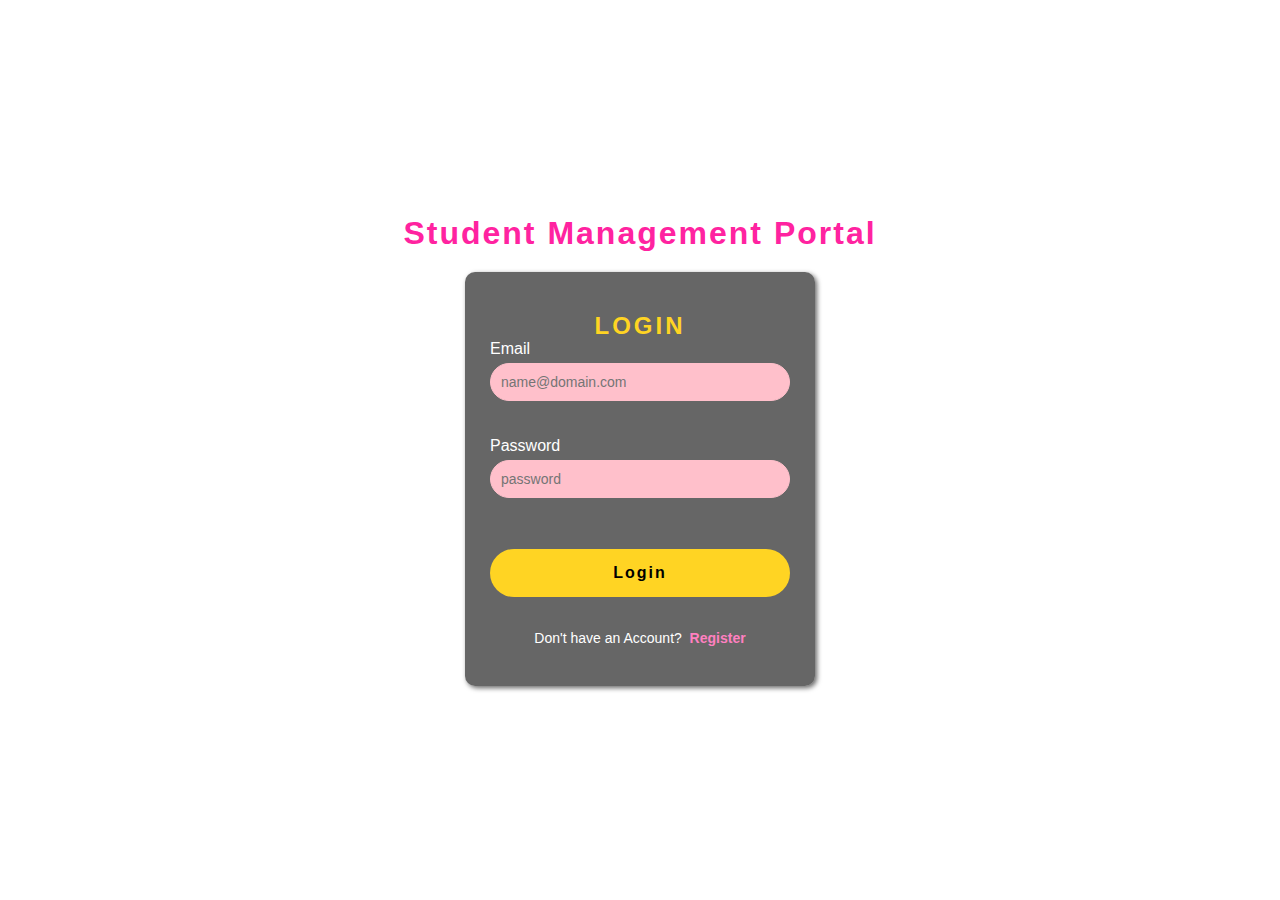
<file: index.html>
<!DOCTYPE html>
<html>
  <head>
    <meta charset="ISO-8859-1" />
    <title>LOGIN</title>
    <link rel="stylesheet" type="text/css" href="index.css" />
  </head>
  <body>
    <div class="form-container">
      <h1 id="main-heading">Student Management Portal</h1>
      <form id="loginForm">
        <h2 id="login-heading">LOGIN</h2>

        <div class="container">
          <label class="text">Email</label>
          <input
            type="email"
            name="email"
            class="input"
            required
            placeholder="name@domain.com"
          />
          <br /><br />

          <label class="text">Password</label>
          <input
            type="password"
            name="password"
            class="input"
            required
            placeholder="password"
          />
          <br /><br />
        </div>
        <input type="submit" value="Login" class="btn" />
        <br /><br />

        <!-- Forgot Password (Initially Hidden) -->
        <p id="forgot-password" class="text" style="display: none">
          <a href="forgot-password.html">Forgot Password?</a>
        </p>

        <p class="label-text">
          Don't have an Account? &nbsp;<a href="registration.html">Register</a>
        </p>
      </form>
    </div>

    <script src="index.js"></script>
  </body>
</html>
</file>
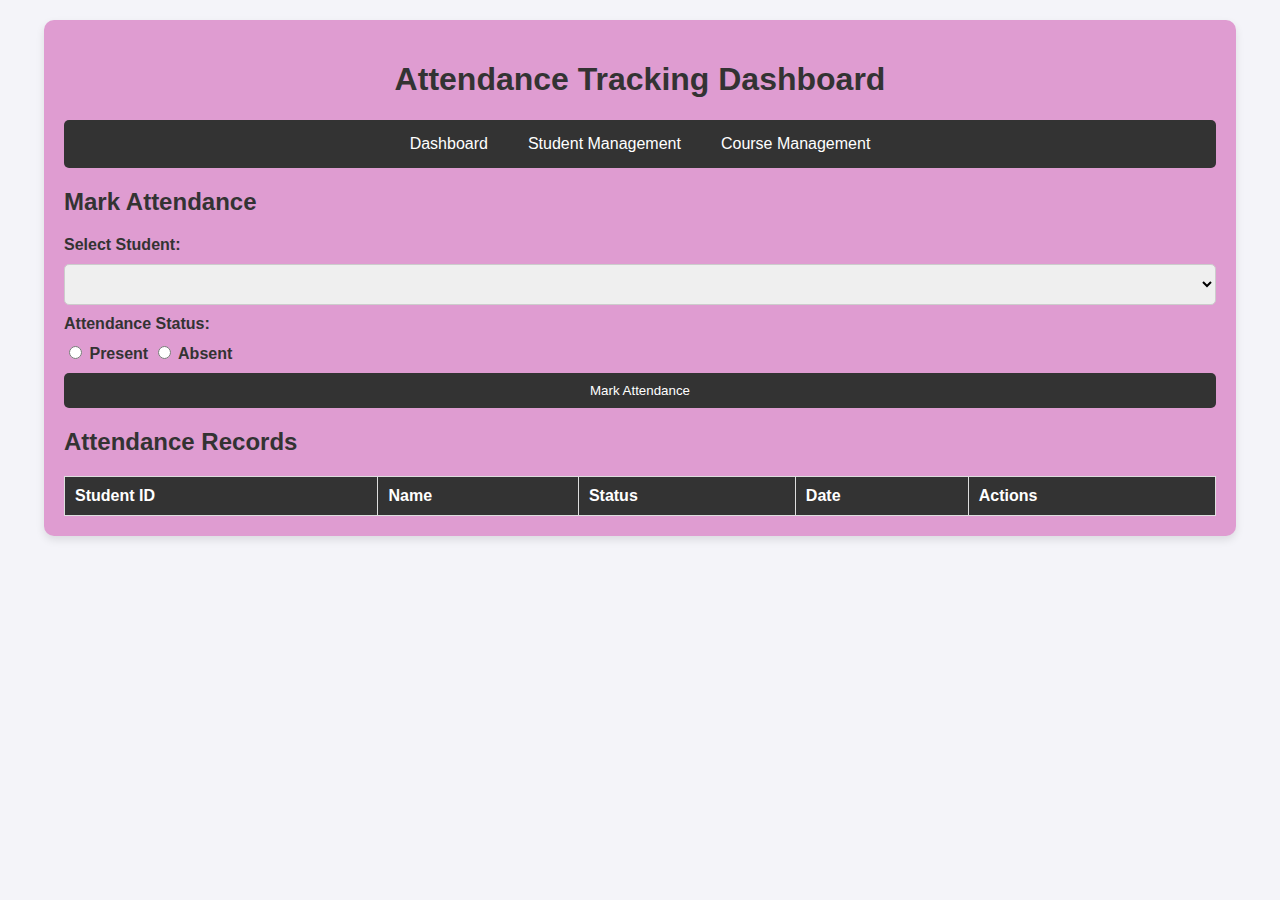
<file: attendance-dashboard.html>
<!DOCTYPE html>
<html lang="en">
<head>
    <meta charset="UTF-8">
    <meta name="viewport" content="width=device-width, initial-scale=1.0">
    <title>Attendance Tracking Dashboard</title>
    <link rel="stylesheet" href="dashboard.css">
</head>
<body>
    <div class="container">
        <h1>Attendance Tracking Dashboard</h1>
        
        <!-- Navigation Menu -->
        <nav>
            <ul>
                <li><a href="admin-portal.html">Dashboard</a></li>
                <li><a href="student-dashboard.html">Student Management</a></li>
                <li><a href="course-dashboard.html">Course Management</a></li>
                <!-- <li><a href="#" id="logout-btn">Logout</a></li> Logout Button -->
            </ul>
        </nav>

        <!-- Attendance Table -->
        <section id="attendance-section">
            <h2>Mark Attendance</h2>
            <form id="attendance-form">
                <input type="hidden" id="attendance-id">
                <label class="text">Select Student:</label>
                <select id="student-select" class="input" required>
                    <!-- Students will be populated dynamically -->
                </select>

                <label class="text">Attendance Status:</label>
                <div class="radio-group">
                    <input type="radio" name="attendance-status" value="Present" id="present" required>
                    <label for="present" class="label-text">Present</label>
                    <input type="radio" name="attendance-status" value="Absent" id="absent">
                    <label for="absent" class="label-text">Absent</label>
                </div>

                <button type="submit" class="btn">Mark Attendance</button>
            </form>

            <h2>Attendance Records</h2>
            <table id="attendance-table">
                <thead>
                    <tr>
                        <th>Student ID</th>
                        <th>Name</th>
                        <th>Status</th>
                        <th>Date</th>
                        <th>Actions</th>
                    </tr>
                </thead>
                <tbody>
                    <!-- Attendance records will be populated dynamically -->
                </tbody>
            </table>
        </section>
    </div>

    <script src="attendance-script.js"></script>
</body>
</html>
</file>
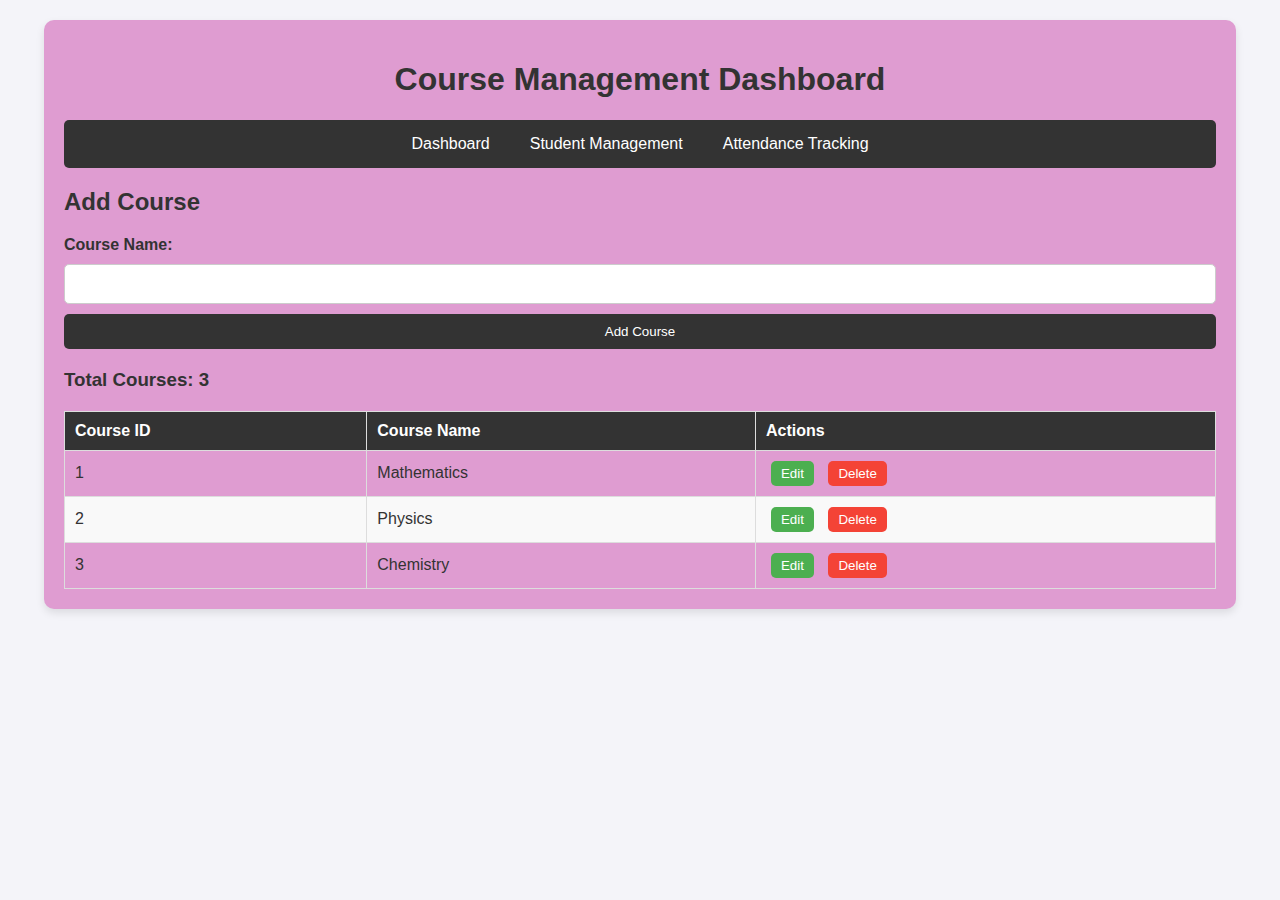
<file: course-dashboard.html>
<!DOCTYPE html>
<html lang="en">
<head>
    <meta charset="UTF-8">
    <meta name="viewport" content="width=device-width, initial-scale=1.0">
    <title>Course Management Dashboard</title>
    <link rel="stylesheet" href="dashboard.css">
</head>
<body>
    <div class="container">
        <h1>Course Management Dashboard</h1>
        
        <!-- Navigation Menu -->
        <nav>
            <ul>
                <li><a href="admin-portal.html">Dashboard</a></li>
                <li><a href="student-dashboard.html">Student Management</a></li>
                <li><a href="attendance-dashboard.html">Attendance Tracking</a></li>
            </ul>
        </nav>

        <!-- Add Course Form -->
        <section id="add-course">
            <h2>Add Course</h2>
            <form id="course-form">
                <input type="hidden" id="course-id">
                <label for="course-name">Course Name:</label>
                <input type="text" id="course-name" name="course-name" required>
                <button type="submit">Add Course</button>
            </form>

            <h3>Total Courses: <span id="total-courses">0</span></h3>
            <table id="course-table">
                <thead>
                    <tr>
                        <th>Course ID</th>
                        <th>Course Name</th>
                        <th>Actions</th>
                    </tr>
                </thead>
                <tbody>
                    <!-- Course data will be populated here dynamically -->
                </tbody>
            </table>
        </section>
    </div>

    <script>
document.addEventListener('DOMContentLoaded', function () {
    const courseForm = document.getElementById('course-form');
    const courseTableBody = document.querySelector('#course-table tbody');
    const totalCourses = document.getElementById('total-courses');

    let courses = JSON.parse(localStorage.getItem('courses')) || [
        { id: 1, name: 'Mathematics' },
        { id: 2, name: 'Physics' },
        { id: 3, name: 'Chemistry' }
    ];

    // Save data to local storage
    function saveCourses() {
        localStorage.setItem('courses', JSON.stringify(courses));
    }

    // Add Course
    courseForm.addEventListener('submit', function (event) {
        event.preventDefault();
        const courseId = document.getElementById('course-id').value;
        const courseName = document.getElementById('course-name').value;

        if (courseName) {
            if (courseId) {
                // Edit existing course
                const course = courses.find(c => c.id === parseInt(courseId));
                course.name = courseName;
            } else {
                // Add new course
                const course = {
                    id: courses.length ? courses[courses.length - 1].id + 1 : 1,
                    name: courseName
                };
                courses.push(course);
            }

            saveCourses();
            renderCourseTable();
            updateTotalCourses();
            courseForm.reset();
            document.getElementById('course-id').value = '';
        }
    });

    // Add Course to Table
    function addCourseToTable(course) {
        const row = document.createElement('tr');
        row.innerHTML = `
            <td>${course.id}</td>
            <td>${course.name}</td>
            <td class="actions">
                <button class="edit" onclick="editCourse(${course.id})">Edit</button>
                <button class="delete" onclick="deleteCourse(${course.id})">Delete</button>
            </td>
        `;
        courseTableBody.appendChild(row);
    }

    // Update Total Courses
    function updateTotalCourses() {
        totalCourses.textContent = courses.length;
    }

    // Edit Course
    window.editCourse = function (id) {
        const course = courses.find(c => c.id === id);
        if (course) {
            document.getElementById('course-id').value = course.id;
            document.getElementById('course-name').value = course.name;
        }
    };

    // Delete Course
    window.deleteCourse = function (id) {
        courses = courses.filter(c => c.id !== id);
        saveCourses();
        renderCourseTable();
        updateTotalCourses();
    };

    // Render Course Table
    function renderCourseTable() {
        courseTableBody.innerHTML = '';
        courses.forEach(course => addCourseToTable(course));
    }

    // Initial Render
    renderCourseTable();
    updateTotalCourses();
});

    </script>
</body>
</html>
</file>
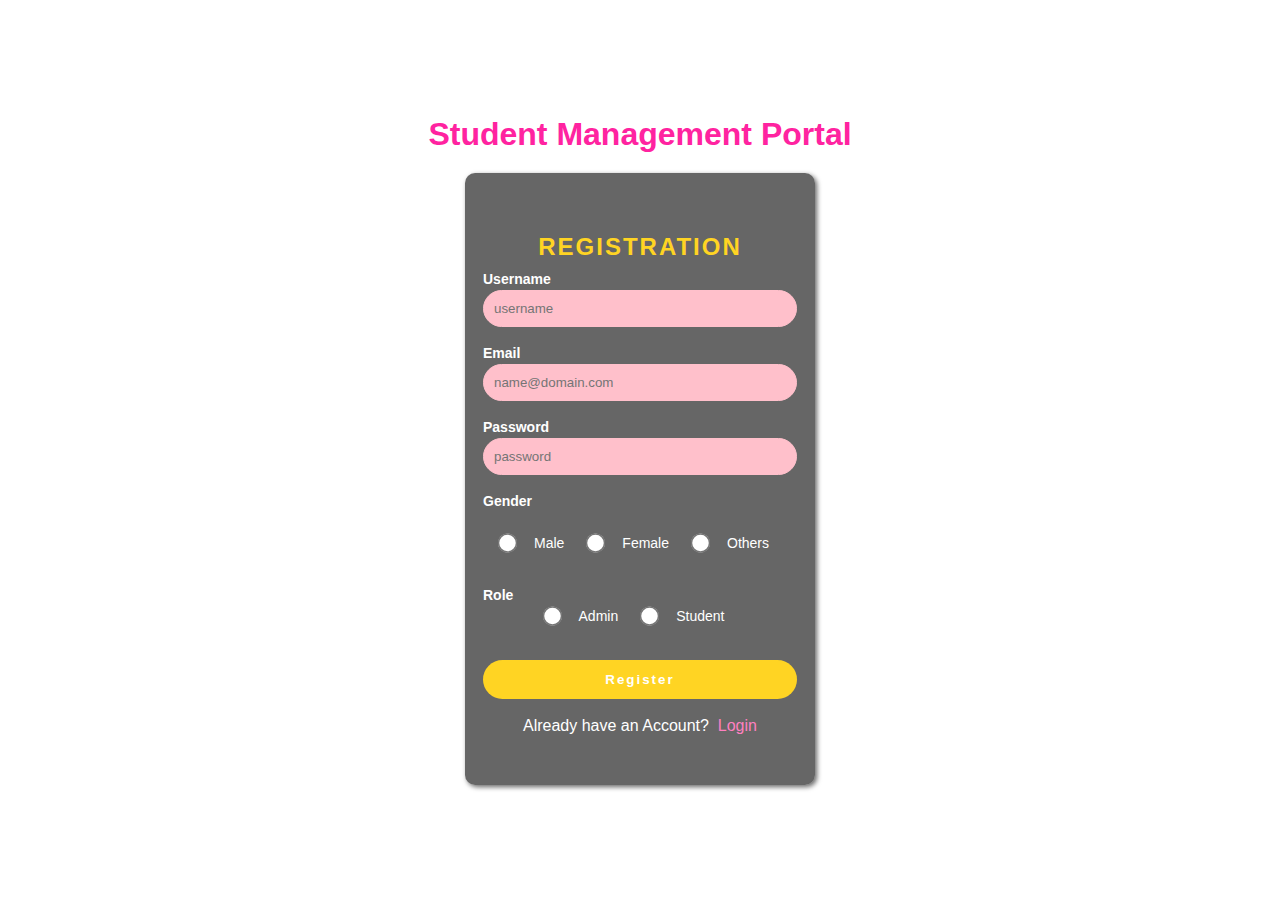
<file: registration.html>
<!DOCTYPE html>
<html>
<head>
    <meta charset="ISO-8859-1" />
    <title>REGISTER</title>
    <link rel="stylesheet" type="text/css" href="registration.css" />
</head>
<body>
    <div class="form-container">
        <h1 id="main-heading">Student Management Portal</h1>
        <form id="registrationForm">
            <h2 id="reg-heading">REGISTRATION</h2>

            <div class="container">
                <label class="text">Username</label>
                <input type="text" name="username" class="input" required placeholder="username" />
                <br /><br />

                <label class="text">Email</label>
                <input type="email" name="email" class="input" required placeholder="name@domain.com" />
                <br /><br />

                <label class="text">Password</label>
                <input type="password" name="password" class="input" required placeholder="password" />
                <br /><br />

                <label class="text">Gender</label> <br>
                <div class="radio-group">
                    <input type="radio" name="gender" value="male" />
                    <label class="label-text"> Male </label>
                    <input type="radio" name="gender" value="female" />
                    <label class="label-text"> Female </label>
                    <input type="radio" name="gender" value="others" />
                    <label class="label-text"> Others </label>
                </div>
                <br /><br />

                <label class="text">Role</label>
                <div class="radio-group">
                    <input type="radio" name="role" value="admin" />
                    <label class="label-text"> Admin </label>
                    <input type="radio" name="role" value="student" />
                    <label class="label-text"> Student </label>
                </div>
                <br /><br />
            </div>
            <input type="submit" value="Register" class="btn" />
            <br /><br />

            <p class="label-text">
                Already have an Account? &nbsp;<a href="index.html">Login</a>
            </p>
        </form>
    </div>

    <script src="registration.js"></script>

</body>
</html>
</file>
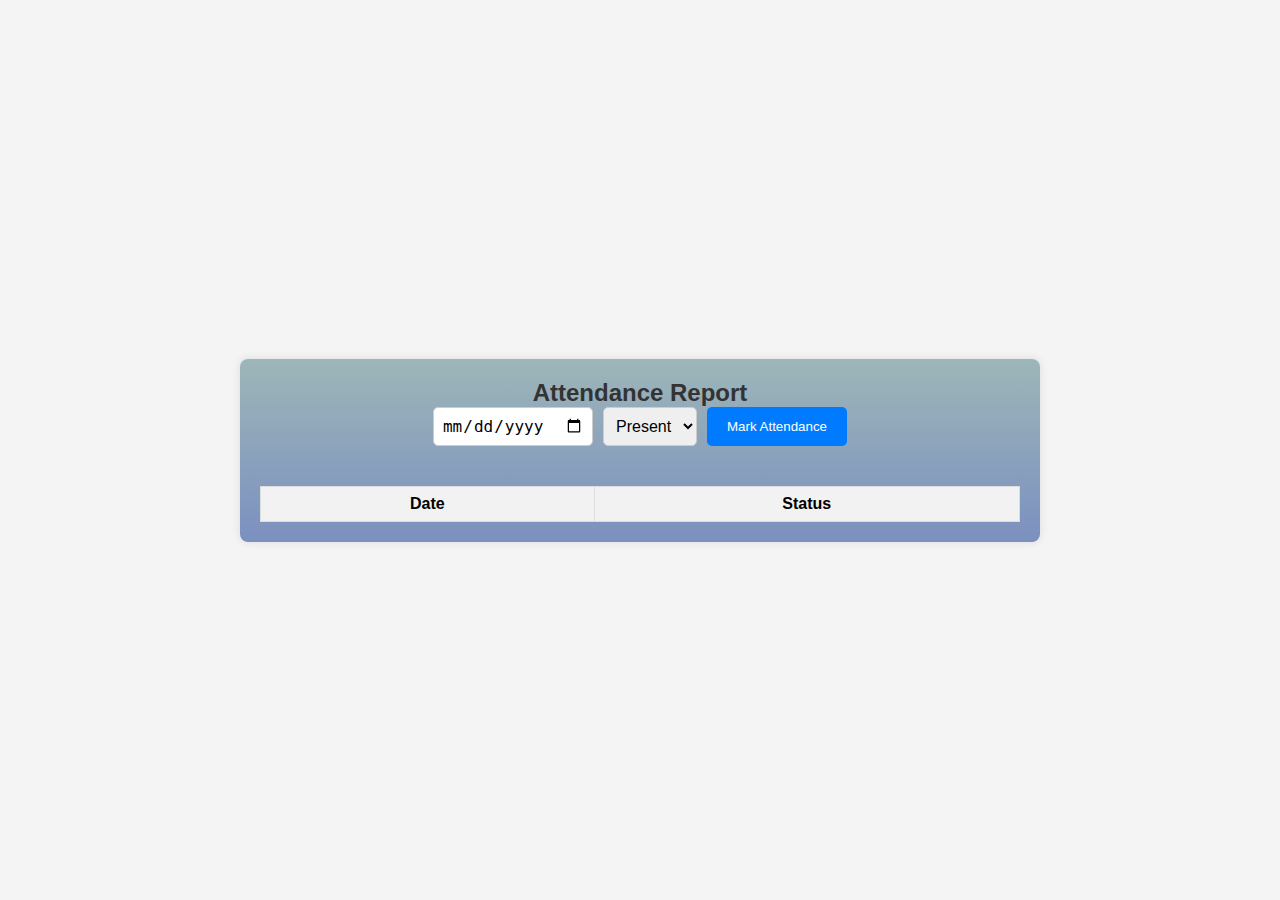
<file: Student-attendance.html>
<!DOCTYPE html>
<html lang="en">
<head>
    <meta charset="UTF-8">
    <meta name="viewport" content="width=device-width, initial-scale=1.0">
    <title>Attendance Report</title>
    <link rel="stylesheet" href="admin_dashboard.css">
    <style>
        body {
            font-family: Arial, sans-serif;
            background-color: #f4f4f4;
            margin: 0;
            padding: 20px;
        }

        .container {
            max-width: 800px;
            margin: 0 auto;
            background: white;
            padding: 20px;
            border-radius: 8px;
            box-shadow: 0px 0px 10px rgba(0, 0, 0, 0.1);
            background: linear-gradient(#9db6b8, #7b90bf); /* Gradient background */

        }

        h2 {
            color: #333;
            text-align: center;
        }

        #attendance-table {
            width: 100%;
            border-collapse: collapse;
            margin-top: 20px;
        }

        #attendance-table th, #attendance-table td {
            border: 1px solid #ddd;
            padding: 8px;
            text-align: center;
        }

        #attendance-table th {
            background-color: #f2f2f2;
        }

        #controls {
            display: flex;
            justify-content: center;
            gap: 10px;
            margin-bottom: 20px;
        }

        #date-picker, #status-picker {
            padding: 8px;
            font-size: 16px;
            border: 1px solid #ccc;
            border-radius: 5px;
        }

        #mark-attendance-btn {
            padding: 10px 20px;
            background-color: #007BFF;
            color: #fff;
            border: none;
            border-radius: 5px;
            cursor: pointer;
        }

        #mark-attendance-btn:hover {
            background-color: #0056b3;
        }

        .present {
            background-color: #c8e6c9 !important; /* Green */
        }

        .absent {
            background-color: #ffcdd2 !important; /* Red */
        }
    </style>
</head>
<body>
    <div class="container">
        <h2>Attendance Report</h2>

        <div id="controls">
            <input type="date" id="date-picker">
            <select id="status-picker">
                <option value="Present">Present</option>
                <option value="Absent">Absent</option>
            </select>
            <button id="mark-attendance-btn">Mark Attendance</button>
        </div>

        <table id="attendance-table">
            <thead>
                <tr>
                    <th>Date</th>
                    <th>Status</th>
                </tr>
            </thead>
            <tbody>
                <!-- Attendance records will be populated dynamically -->
            </tbody>
        </table>
    </div>

    <script>
        document.addEventListener('DOMContentLoaded', function () {
            const attendanceTableBody = document.querySelector('#attendance-table tbody');
            const markAttendanceBtn = document.getElementById('mark-attendance-btn');
            const datePicker = document.getElementById('date-picker');
            const statusPicker = document.getElementById('status-picker');

            // Load attendance records from localStorage
            let attendanceRecords = JSON.parse(localStorage.getItem('attendance')) || [];

            function renderAttendance() {
                attendanceTableBody.innerHTML = ''; // Clear table

                attendanceRecords.forEach(record => {
                    const row = document.createElement('tr');
                    row.innerHTML = `
                        <td>${record.date}</td>
                        <td class="${record.status.toLowerCase()}">${record.status}</td>
                    `;
                    attendanceTableBody.appendChild(row);
                });
            }

            // Function to mark attendance
            markAttendanceBtn.addEventListener('click', function () {
                const selectedDate = datePicker.value; // Get selected date
                const status = statusPicker.value; // Get status

                if (!selectedDate) {
                    alert("Please select a date.");
                    return;
                }

                // Check if attendance is already marked for the selected date
                const existingRecordIndex = attendanceRecords.findIndex(record => record.date === selectedDate);

                if (existingRecordIndex !== -1) {
                    // Update the existing record
                    attendanceRecords[existingRecordIndex].status = status;
                } else {
                    // Add new attendance record
                    attendanceRecords.push({ date: selectedDate, status: status });
                }

                // Save to localStorage
                localStorage.setItem('attendance', JSON.stringify(attendanceRecords));
                renderAttendance(); // Refresh table
                alert(`Attendance marked as "${status}" for ${selectedDate}`);
            });

            // Initial render
            renderAttendance();
        });
    </script>
</body>
</html>
</file>
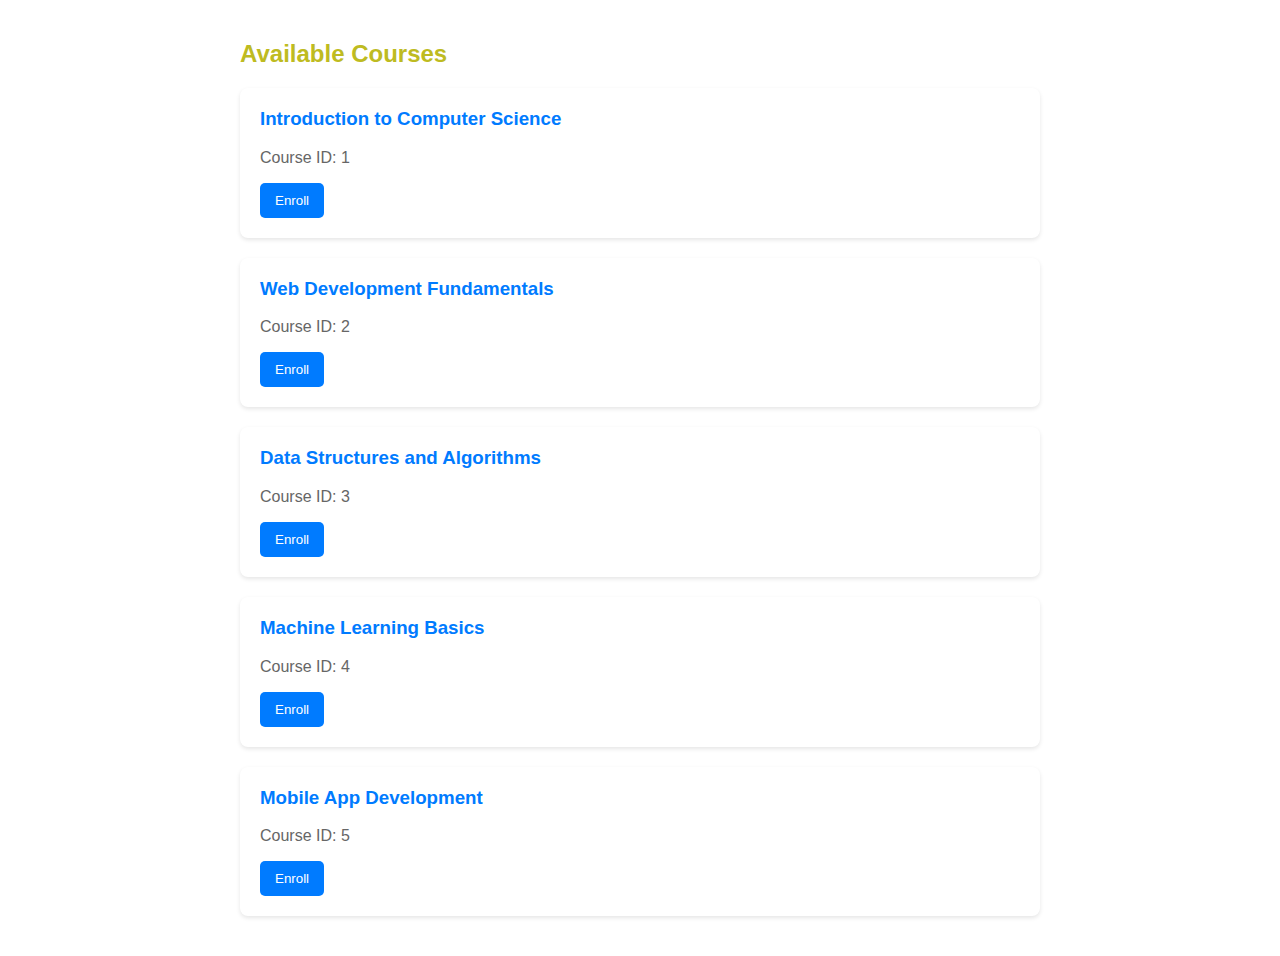
<file: Student-available-courses.html>
<!DOCTYPE html>
<html lang="en">
<head>
    <meta charset="UTF-8">
    <meta name="viewport" content="width=device-width, initial-scale=1.0">
    <title>Available Courses</title>
    <!-- <link rel="stylesheet" href="student-portal-style.css"> -->
     <style>
        /* student-portal-style.css */
body {
    font-family: Arial, sans-serif;
    background-color: #f4f4f4;
    margin: 0;
    padding: 20px;
    background: url("https://th.bing.com/th/id/R.4278079bb07fd2330c9c8256ba1ae169?rik=t37pM1iR%2bEPVwA&riu=http%3a%2f%2fwallpapercave.com%2fwp%2ftU89SSy.jpg&ehk=CYdCzuk0flgpZZm%2blSOWBCfFDIjWrozfvPsacKRoh5Q%3d&risl=&pid=ImgRaw&r=0");

}

.container {
    max-width: 800px;
    margin: 0 auto;

}


h2 {
    color: #bebb21;
}

.course-card {
    background-color: #fff;
    border-radius: 8px;
    box-shadow: 0 2px 4px rgba(0, 0, 0, 0.1);
    padding: 20px;
    margin-bottom: 20px;
}

.course-card h3 {
    margin-top: 0;
    color: #007BFF;
}

.course-card p {
    color: #666;
}

.course-card button {
    background-color: #007BFF;
    color: #fff;
    border: none;
    padding: 10px 15px;
    border-radius: 5px;
    cursor: pointer;
}

.course-card button:hover {
    background-color: #0056b3;
}
     </style>
</head>
<body>
    <div class="container">
        <!-- Only the Available Courses section is visible -->
        <section id="available-courses">
            <h2>Available Courses</h2>
            <div id="course-list">
                <!-- Courses will be populated dynamically -->
            </div>
        </section>
    </div>
    <script>
        document.addEventListener('DOMContentLoaded', function () {
    const courseList = document.getElementById('course-list');

    // Fetch courses from localStorage or use a default list
    let courses = JSON.parse(localStorage.getItem('courses')) || [
        { id: 1, name: 'Introduction to Computer Science' },
        { id: 2, name: 'Web Development Fundamentals' },
        { id: 3, name: 'Data Structures and Algorithms' },
        { id: 4, name: 'Machine Learning Basics' },
        { id: 5, name: 'Mobile App Development' }
    ];

    // Display available courses
    function renderCourses() {
        courseList.innerHTML = ''; // Clear the list before rendering
        courses.forEach(course => {
            const card = document.createElement('div');
            card.className = 'course-card';
            card.innerHTML = `
                <h3>${course.name}</h3>
                <p>Course ID: ${course.id}</p>
                <button onclick="enrollCourse(${course.id})">Enroll</button>
            `;
            courseList.appendChild(card);
        });
    }

    // Enroll in a course
    window.enrollCourse = function (courseId) {
        const course = courses.find(c => c.id === courseId);
        if (course) {
            alert(`Enrolled in ${course.name}`);
            // Add logic to track enrollment (e.g., save to localStorage)
        }
    };

    // Initial Render
    renderCourses();
});
    </script>
</body>
</html>
</file>
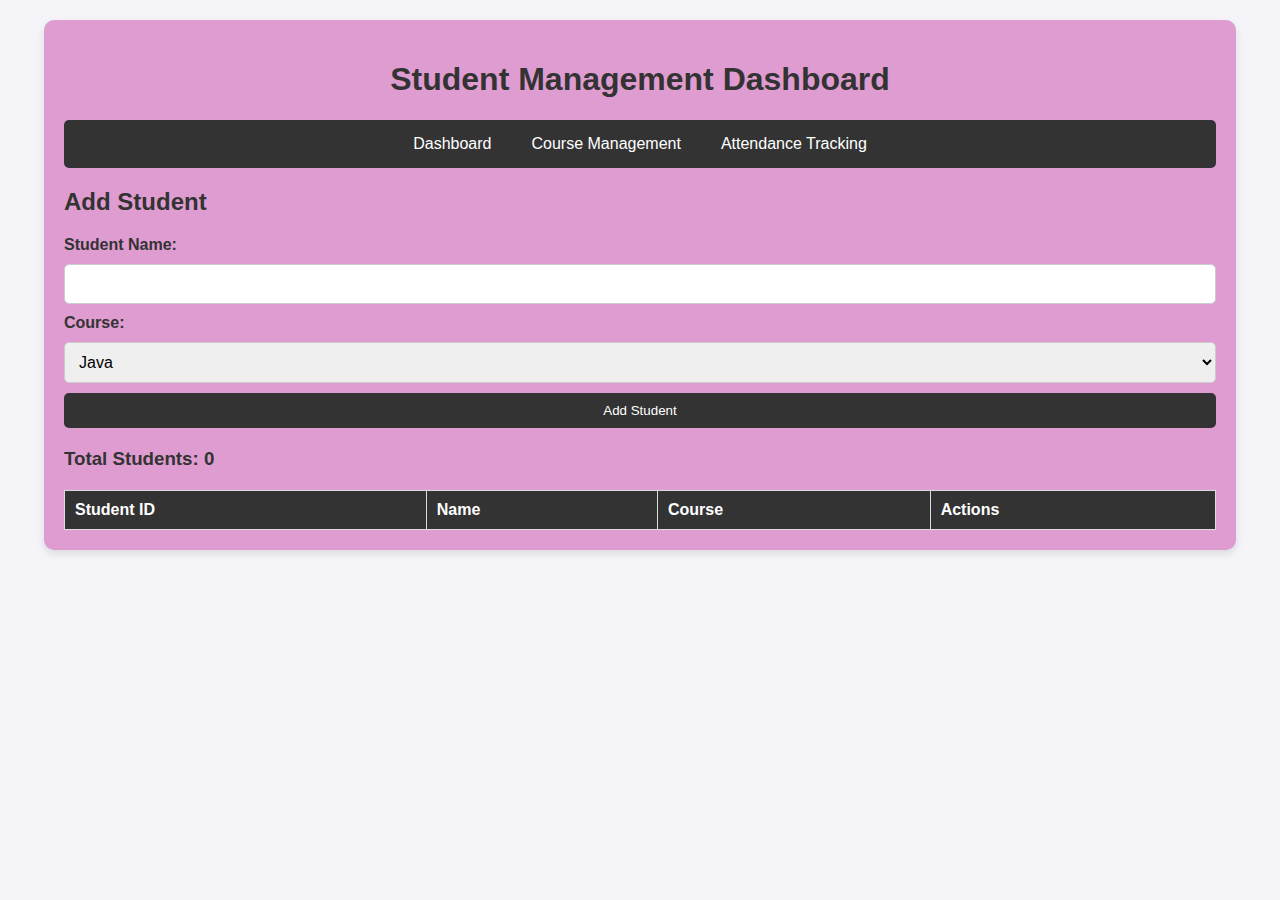
<file: student-dashboard.html>
<!DOCTYPE html>
<html lang="en">
<head>
    <meta charset="UTF-8">
    <meta name="viewport" content="width=device-width, initial-scale=1.0">
    <title>Student Management Dashboard</title>
    <link rel="stylesheet" href="dashboard.css">
</head>
<body>
    <div class="container">
        <h1>Student Management Dashboard</h1>
        
        <!-- Navigation Menu -->
        <nav>
            <ul>
                <li><a href="admin-portal.html">Dashboard</a></li>
                <li><a href="course-dashboard.html">Course Management</a></li>
                <li><a href="attendance-dashboard.html">Attendance Tracking</a></li>
            </ul>
        </nav>

        <!-- Add Student Form -->
        <section id="add-student">
            <h2>Add Student</h2>
            <form id="student-form">
                <input type="hidden" id="student-id">
                <label for="student-name">Student Name:</label>
                <input type="text" id="student-name" name="student-name" required>
                
                <label for="student-course">Course:</label>
                <select id="student-course" name="student-course" required>
                    <!-- Courses will be populated dynamically -->
                </select>
                
                <button type="submit">Add Student</button>
            </form>

            <h3>Total Students: <span id="total-students">0</span></h3>
            <table id="student-table">
                <thead>
                    <tr>
                        <th>Student ID</th>
                        <th>Name</th>
                        <th>Course</th>
                        <th>Actions</th>
                    </tr>
                </thead>
                <tbody>
                    <!-- Student data will be populated here dynamically -->
                </tbody>
            </table>
        </section>
    </div>

    <script>
document.addEventListener('DOMContentLoaded', function () {
    const studentForm = document.getElementById('student-form');
    const studentTableBody = document.querySelector('#student-table tbody');
    const courseSelect = document.getElementById('student-course');
    const totalStudents = document.getElementById('total-students');

    let students = JSON.parse(localStorage.getItem('students')) || [];
    let courses = JSON.parse(localStorage.getItem('courses')) || [
        { id: 1, name: 'Java' },
        { id: 2, name: 'Python' },
        { id: 3, name: 'Dotnet' }
    ];

    // Save data to local storage
    function saveStudents() {
        localStorage.setItem('students', JSON.stringify(students));
    }

    // Populate Course Select Dropdown
    function populateCourseSelect() {
        courseSelect.innerHTML = '';
        courses.forEach(course => {
            const option = document.createElement('option');
            option.value = course.name;
            option.textContent = course.name;
            courseSelect.appendChild(option);
        });
    }

    // Add Student
    studentForm.addEventListener('submit', function (event) {
        event.preventDefault();
        const studentId = document.getElementById('student-id').value;
        const studentName = document.getElementById('student-name').value;
        const studentCourse = document.getElementById('student-course').value;

        if (studentName && studentCourse) {
            if (studentId) {
                // Edit existing student
                const student = students.find(s => s.id === parseInt(studentId));
                student.name = studentName;
                student.course = studentCourse;
            } else {
                // Add new student
                const student = {
                    id: students.length ? students[students.length - 1].id + 1 : 1,
                    name: studentName,
                    course: studentCourse
                };
                students.push(student);
            }

            saveStudents();
            renderStudentTable();
            updateTotalStudents();
            studentForm.reset();
            document.getElementById('student-id').value = '';
        }
    });

    // Add Student to Table
    function addStudentToTable(student) {
        const row = document.createElement('tr');
        row.innerHTML = `
            <td>${student.id}</td>
            <td>${student.name}</td>
            <td>${student.course}</td>
            <td class="actions">
                <button class="edit" onclick="editStudent(${student.id})">Edit</button>
                <button class="delete" onclick="deleteStudent(${student.id})">Delete</button>
            </td>
        `;
        studentTableBody.appendChild(row);
    }

    // Update Total Students
    function updateTotalStudents() {
        totalStudents.textContent = students.length;
    }

    // Edit Student
    window.editStudent = function (id) {
        const student = students.find(s => s.id === id);
        if (student) {
            document.getElementById('student-id').value = student.id;
            document.getElementById('student-name').value = student.name;
            document.getElementById('student-course').value = student.course;
        }
    };

    // Delete Student
    window.deleteStudent = function (id) {
        students = students.filter(s => s.id !== id);
        saveStudents();
        renderStudentTable();
        updateTotalStudents();
    };

    // Render Student Table
    function renderStudentTable() {
        studentTableBody.innerHTML = '';
        students.forEach(student => addStudentToTable(student));
    }

    // Initial Render
    populateCourseSelect();
    renderStudentTable();
    updateTotalStudents();
});

    </script>
</body>
</html>
</file>
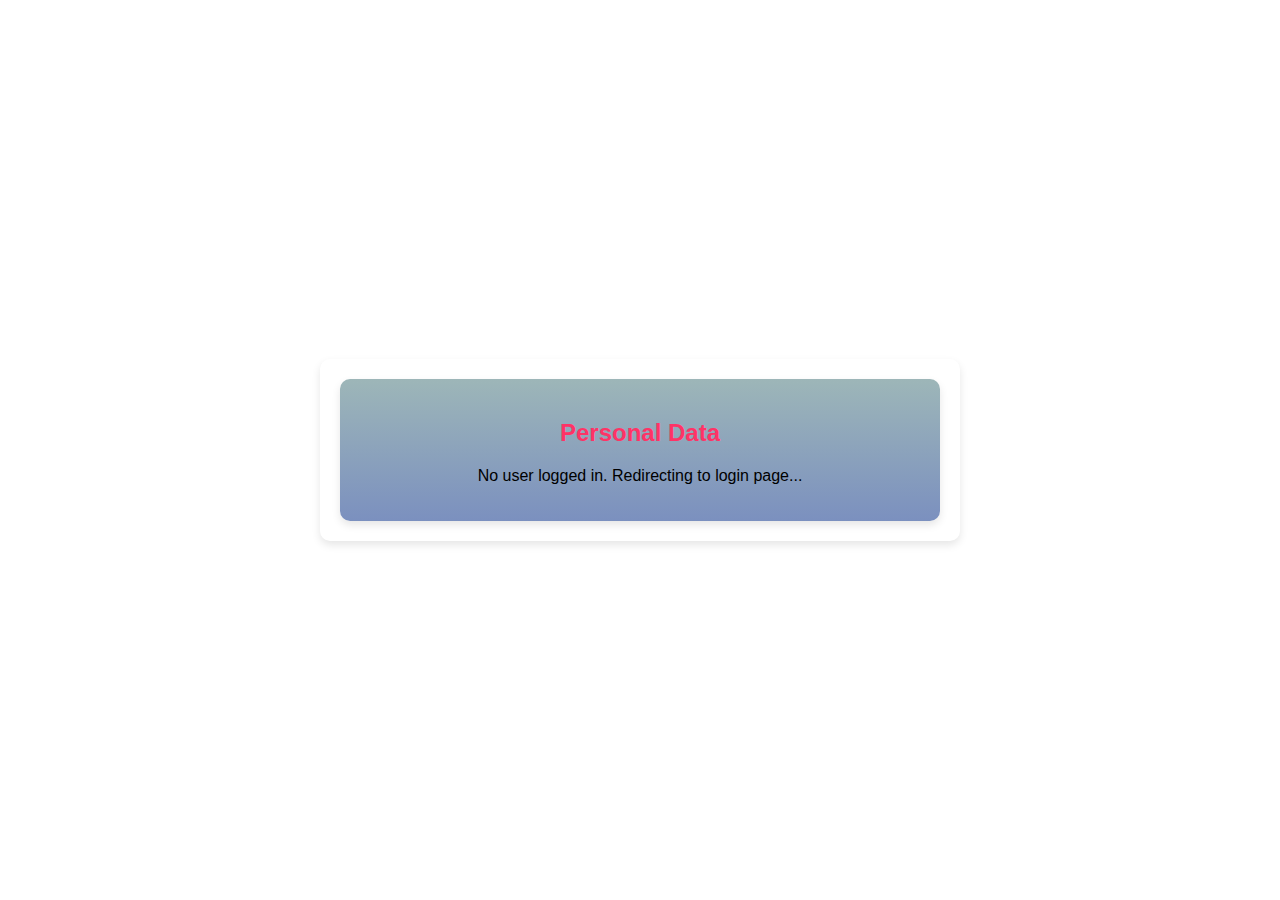
<file: student-personal-data.html>
<!DOCTYPE html>
<html lang="en">
<head>
    <meta charset="UTF-8">
    <meta name="viewport" content="width=device-width, initial-scale=1.0">
    <title>Student Portal</title>
    
    <style>
        body {
            font-family: Arial, sans-serif;
            background-color: #f3f4f6;
            display: flex;
            justify-content: center;
            align-items: center;
            height: 100vh;
            margin: 0;
            background: url("https://th.bing.com/th/id/R.4278079bb07fd2330c9c8256ba1ae169?rik=t37pM1iR%2bEPVwA&riu=http%3a%2f%2fwallpapercave.com%2fwp%2ftU89SSy.jpg&ehk=CYdCzuk0flgpZZm%2blSOWBCfFDIjWrozfvPsacKRoh5Q%3d&risl=&pid=ImgRaw&r=0");
        }

        .container {
            background-color: #ffffff;
            padding: 20px;
            border-radius: 10px;
            box-shadow: 0 4px 8px rgba(0, 0, 0, 0.1);
            width: 80%;
            max-width: 600px;
            text-align: center;
        }

        #personal-data {
            background: linear-gradient(#9db6b8, #7b90bf); /* Gradient background */
            padding: 20px;
            border-radius: 10px;
            box-shadow: 0 4px 8px rgba(0, 0, 0, 0.1);
        }
        
        h2 {
            color: #ff3366;
            margin-bottom: 20px;
            font-size: 24px;
        }

        .student-info {
            margin-bottom: 20px;
        }

        .student-info label {
            font-weight: bold;
            margin-right: 10px;
            color: #3366ff;
        }

        .student-info span {
            color: #333333;
        }

        /* Optional: Add some spacing around the labels and text */
        .student-info {
            padding: 10px;
            border-bottom: 1px solid #dddddd;
        }
    
    </style>
</head>
<body>
    <div class="container">
        <!-- Personal Data Section -->
        <section id="personal-data">
            <h2>Personal Data</h2>
            <div id="student-details">
                <!-- Student details will be populated dynamically -->
            </div>
        </section>
    </div>

    <script>
        document.addEventListener('DOMContentLoaded', function () {
            const studentDetails = document.getElementById('student-details');

            // Fetch registered users from localStorage
            const users = JSON.parse(localStorage.getItem('users')) || [];

            // Get the logged-in user's email from localStorage
            const currentUserEmail = localStorage.getItem('currentUserEmail');

            if (!currentUserEmail) {
                // If no user is logged in, show a message and redirect to login page
                studentDetails.innerHTML = '<p>No user logged in. Redirecting to login page...</p>';
                setTimeout(() => {
                    window.location.href = 'index.html'; // Redirect to login page
                }, 2000);
                return;
            }

            // Find the logged-in user in the users array
            const currentUser = users.find(user => user.email === currentUserEmail);

            if (currentUser && currentUser.role === 'student') {
                // Display student details
                studentDetails.innerHTML = `
                    <div class="student-info">
                        <label>Username:</label>
                        <span>${currentUser.username}</span>
                    </div>
                    <div class="student-info">
                        <label>Email:</label>
                        <span>${currentUser.email}</span>
                    </div>
                    <div class="student-info">
                        <label>Gender:</label>
                        <span>${currentUser.gender}</span>
                    </div>
                    <div class="student-info">
                        <label>Role:</label>
                        <span>${currentUser.role}</span>
                    </div>
                `;
            } else {
                // If the logged-in user is not a student, show a message
                studentDetails.innerHTML = '<p>You are not registered as a student. Please log in as a student.</p>';
            }
        });
    </script>
</body>
</html>
</file>
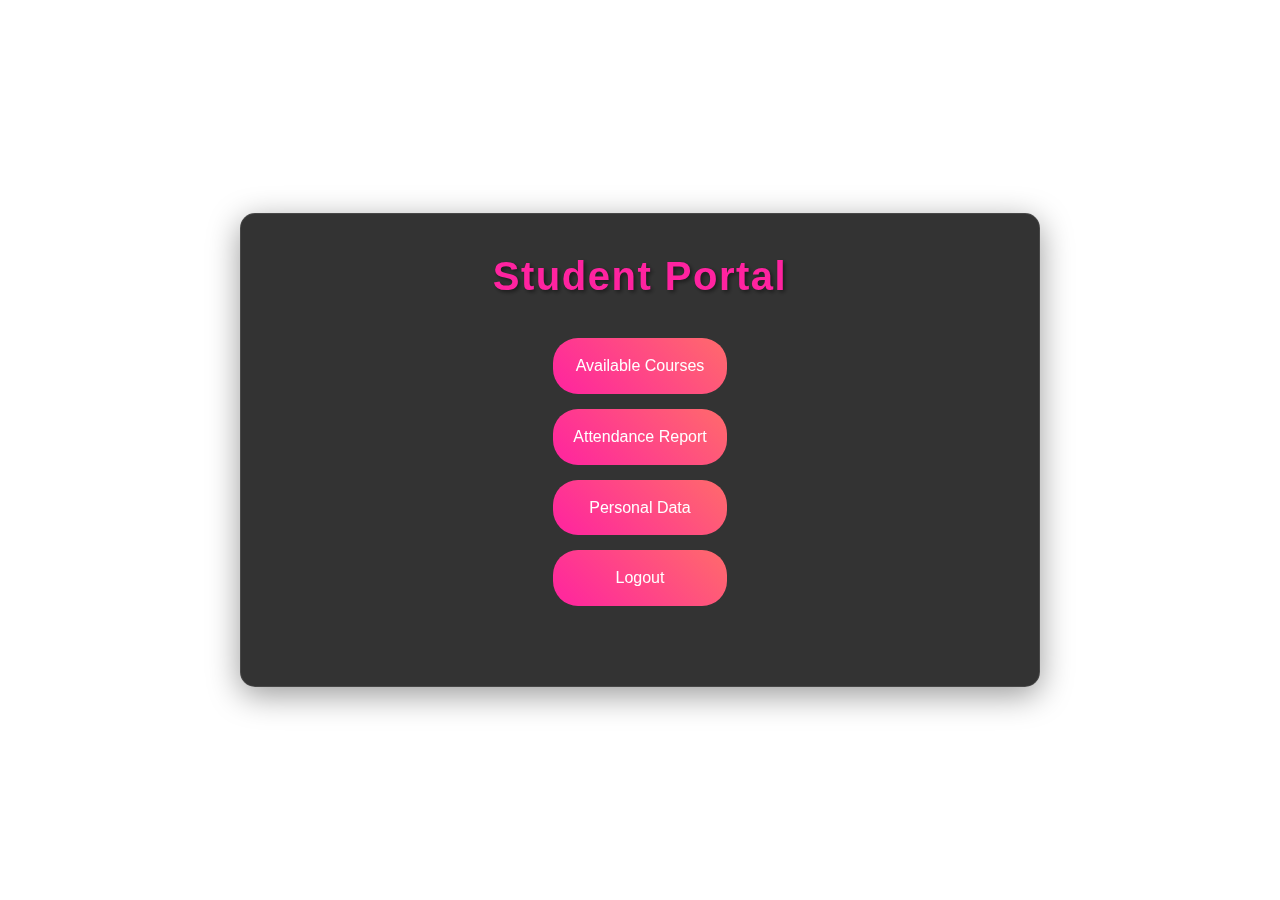
<file: student-portal.html>
<!DOCTYPE html>
<html lang="en">
<head>
    <meta charset="UTF-8">
    <meta name="viewport" content="width=device-width, initial-scale=1.0">
    <title>Student Portal</title>
    <link rel="stylesheet" href="student-portal-style.css">
</head>
<body>
    <div class="container">
        <h1>Student Portal</h1>
        
        <!-- Navigation Menu -->
        <nav>
            <ul>
                <li><a href="Student-available-courses.html">Available Courses</a></li>
                <li><a href="Student-attendance.html">Attendance Report</a></li>
                <!-- <li><a href="#personal-data">Personal Data</a></li> -->
                <li><a href="student-personal-data.html">Personal Data </a></li>
                <li><a href="#" id="logout-btn">Logout</a></li>
            </ul>
        </nav>


        <!-- Personal Data Section -->
        <section id="personal-data">
            <!-- <h2>Personal Data</h2> -->
            <div id="student-details">
                <!-- Student details will be populated dynamically -->
            </div>
        </section>
    </div>

    <script src="student-portal-script.js"></script>
</body>
</html>
</file>
<file: index.css>
* {
  padding: 0;
  margin: 0;
  box-sizing: border-box;
}

body {
  font-family: "Roboto", sans-serif;
  min-height: 100vh;
  display: flex;
  align-items: center;
  justify-content: center;
  background: url("https://th.bing.com/th/id/R.4278079bb07fd2330c9c8256ba1ae169?rik=t37pM1iR%2bEPVwA&riu=http%3a%2f%2fwallpapercave.com%2fwp%2ftU89SSy.jpg&ehk=CYdCzuk0flgpZZm%2blSOWBCfFDIjWrozfvPsacKRoh5Q%3d&risl=&pid=ImgRaw&r=0");
  background-size: cover;
  background-position: center;
}

form {
  background: rgba(0, 0, 0, 0.6);
  padding: 40px 25px;
  border-radius: 10px;
  box-shadow: 2px 2px 5px rgba(0, 0, 0, 0.6);
  text-align: center;
  width: 100%;
  max-width: 350px;
}
h2 {
  color: #ffd423;
  letter-spacing: 3px;
}

h1 {
  color: #ffd423;
  font-size: 28px;
  text-align: center;
  letter-spacing: 2px;
  margin-bottom: 20px;
}

.container {
  display: flex;
  flex-direction: column;
  align-items: center;
}

.text {
  color: white;
  font-size: 16px;
  margin-bottom: 5px;
  text-align: left;
  width: 100%;
}

.input {
  background-color: pink;
  border: 1px solid pink;
  color: black;
  border-radius: 25px;
  padding: 10px;
  width: 100%;
  transition: 0.3s border-color;
  outline: none;
  font-size: 14px;
}

.form-container {
  display: flex;
  flex-direction: column;
  align-items: center;
  text-align: center;
  width: 100%;
}

#main-heading {
  font-size: 32px;
  color: #ff23a0;
  margin-bottom: 20px; /* Space between heading and form */
}

.input:focus {
  border-color: #ffd423;
}

.btn {
  padding: 15px;
  width: 100%;
  border-radius: 25px;
  border: none;
  cursor: pointer;
  color: black;
  font-weight: bold;
  background: #ffd423;
  transition: 0.5s background;
  font-size: 16px;
  margin-top: 15px;
  letter-spacing: 2px;
}

.btn:hover {
  background: #ffe789;
}

p {
  color: white;
  font-size: 14px;
  margin-top: 15px;
  text-align: center; /* Center the text */
  display: flex;
  justify-content: center;
  align-items: center;
}

a {
  text-decoration: none;
  color: #ff80c0;
  font-weight: bold;
}

a:hover {
  text-decoration: underline;
}

/* Responsive Design */
@media (max-width: 480px) {
  form {
    width: 90%;
    padding: 30px 20px;
  }

  h1 {
    font-size: 24px;
  }

  .btn {
    font-size: 14px;
    padding: 12px;
  }
}
</file>
<file: dashboard.css>
/* General Styles */
body {
    font-family: Arial, sans-serif;
    background-color: #f4f4f9;
    margin: 0;
    padding: 0;
    color: #333;
    
}

.container {
    width: 90%;
    max-width: 1200px;
    margin: 20px auto;
    padding: 20px;
    background-color: #df9cd1;
    box-shadow: 0 4px 8px rgba(0, 0, 0, 0.1);
    border-radius: 10px;
    animation: fadeIn 1s ease-in-out;
    
}

h1 {
    text-align: center;
    color: #333;
    animation: slideDown 1s ease-in-out;
}

/* Navigation Menu */
nav ul {
    list-style-type: none;
    padding: 0;
    display: flex;
    justify-content: center;
    background-color: #333;
    margin: 0;
    border-radius: 5px;
    animation: slideUp 1s ease-in-out;
}

nav ul li {
    margin: 0;
}

nav ul li a {
    color: #fff;
    text-decoration: none;
    padding: 15px 20px;
    display: block;
    transition: background-color 0.3s ease;
}

nav ul li a:hover {
    background-color: #555;
    border-radius: 5px;
}

/* Form Styles */
form {
    display: flex;
    flex-direction: column;
    gap: 10px;
    margin-bottom: 20px;
}

form label {
    font-weight: bold;
}

form input, form select {
    padding: 10px;
    font-size: 16px;
    border: 1px solid #ccc;
    border-radius: 5px;
    transition: border-color 0.3s ease;
}

form input:focus, form select:focus {
    border-color: #555;
    outline: none;
}

form button {
    padding: 10px;
    background-color: #333;
    color: #fff;
    border: none;
    border-radius: 5px;
    cursor: pointer;
    transition: background-color 0.3s ease;
}

form button:hover {
    background-color: #555;
}

/* Table Styles */
table {
    width: 100%;
    border-collapse: collapse;
    margin-top: 20px;
    animation: fadeIn 1.5s ease-in-out;
}

table th, table td {
    border: 1px solid #ddd;
    padding: 10px;
    text-align: left;
}

table th {
    background-color: #333;
    color: #fff;
}

table tr:nth-child(even) {
    background-color: #f9f9f9;
}

table tr:hover {
    background-color: #f1f1f1;
}

/* Action Buttons */
.actions button {
    padding: 5px 10px;
    margin: 0 5px;
    border: none;
    border-radius: 5px;
    cursor: pointer;
    transition: background-color 0.3s ease;
}

.actions button.edit {
    background-color: #4CAF50;
    color: white;
}

.actions button.delete {
    background-color: #f44336;
    color: white;
}

.actions button:hover {
    opacity: 0.8;
}

/* Keyframes for Animations */
@keyframes fadeIn {
    from { opacity: 0; }
    to { opacity: 1; }
}

@keyframes slideDown {
    from { transform: translateY(-50px); opacity: 0; }
    to { transform: translateY(0); opacity: 1; }
}

@keyframes slideUp {
    from { transform: translateY(50px); opacity: 0; }
    to { transform: translateY(0); opacity: 1; }
}
</file>
<file: registration.css>
* {
  padding: 0;
  margin: 0;
  box-sizing: border-box;
}

body {
  font-family: "Roboto", sans-serif;
  min-height: 100vh;
  display: flex;
  align-items: center;
  justify-content: center;
  background: url("https://th.bing.com/th/id/R.4278079bb07fd2330c9c8256ba1ae169?rik=t37pM1iR%2bEPVwA&riu=http%3a%2f%2fwallpapercave.com%2fwp%2ftU89SSy.jpg&ehk=CYdCzuk0flgpZZm%2blSOWBCfFDIjWrozfvPsacKRoh5Q%3d&risl=&pid=ImgRaw&r=0");
  background-size: cover;
}

.form-container {
  display: flex;
  flex-direction: column;
  align-items: center;
  text-align: center;
  width: 100%;
}

#main-heading {
  font-size: 32px;
  color: #ff23a0;
  margin-bottom: 20px; /* Space between heading and form */
}

form {
  background: rgba(0, 0, 0, 0.6);
  padding: 50px 18px;
  border-radius: 10px;
  box-shadow: 2px 2px 5px 0 rgba(0, 0, 0, 0.6);
  z-index: 2;
  width: 350px;
  text-align: center;
}

.input {
  background-color: pink;
  border: 1px solid pink;
  color: black;
  border-radius: 25px;
  padding: 10px;
  width: 100%;
  transition: 0.5s border-color;
  outline: none;
}

.text {
  color: white;
  font-size: 14px;
  font-weight: bold;
  margin-bottom: 3px; /* Adjusts spacing between label and input */
  display: block; /* Ensures label appears above input */
  text-align: left; /* Aligns label to the left */
}

.input:focus {
  border-color: #ffd423;
}

h2 {
  text-align: center;
  color: #ffd423;
  letter-spacing: 2px;
  padding: 10px;
}

.label-text {
  color: white;
}

.btn {
  padding: 12px;
  width: 100%;
  border-radius: 25px;
  border: none;
  cursor: pointer;
  color: white;
  font-weight: bold;
  background: #ffd423;
  transition: 1s background;
  letter-spacing: 2px;
}

.btn:hover {
  background: #ffe789;
}

a {
  text-decoration: none;
  color: #ff80c0;
}

a:hover {
  text-decoration: underline;
}

/* Radio button styling */
.radio-group {
  display: flex;
  justify-content: center;
  gap: 15px;
  margin-top: 5px;
}

.radio-group input {
  margin-right: 5px;
  transform: scale(1.5); /* Scale up the radio buttons */
}

.radio-group label {
  color: white;
  font-size: 14px;
  margin-right: 10px; /* Add some spacing between the radio button and label */
}
</file>
<file: admin_dashboard.css>
* {
  padding: 0;
  margin: 0;
  box-sizing: border-box;
}

body {
  font-family: "Roboto", sans-serif;
  min-height: 100vh;
  display: flex;
  align-items: center;
  justify-content: center;
  background: url("https://th.bing.com/th/id/R.4278079bb07fd2330c9c8256ba1ae169?rik=t37pM1iR%2bEPVwA&riu=http%3a%2f%2fwallpapercave.com%2fwp%2ftU89SSy.jpg&ehk=CYdCzuk0flgpZZm%2blSOWBCfFDIjWrozfvPsacKRoh5Q%3d&risl=&pid=ImgRaw&r=0");
  background-size: cover;
  background-position: center;
}

.container {
  display: flex;
  flex-direction: column;
  align-items: center;
  text-align: center;
  width: 100%;
  max-width: 400px; /* Adjusted for better focus */
  padding: 30px;
  background: rgba(0, 0, 0, 0.7); /* Darker background for better contrast */
  border-radius: 15px;
  box-shadow: 0 4px 15px rgba(0, 0, 0, 0.5);
}

h1 {
  font-size: 32px;
  color: #ff23a0;
  margin-bottom: 30px;
  text-shadow: 2px 2px 4px rgba(0, 0, 0, 0.5); /* Added shadow for depth */
}

/* Navigation Menu */
nav ul {
  list-style-type: none;
  padding: 0;
  width: 100%; /* Full width for vertical alignment */
}

nav ul li {
  margin-bottom: 15px; /* Space between buttons */
}

nav ul li:last-child {
  margin-bottom: 0; /* Remove margin for the last button */
}

nav ul li a {
  display: block; /* Make links block-level for full width */
  color: white;
  text-decoration: none;
  font-weight: bold;
  padding: 15px 20px;
  border-radius: 25px;
  background: rgba(255, 35, 160, 0.8);
  transition: 0.5s background, 0.3s transform;
  text-align: center;
}

nav ul li a:hover {
  background: rgba(255, 35, 160, 1);
  transform: scale(1.05); /* Slight zoom effect on hover */
}

/* Add a subtle animation for the container */
@keyframes fadeIn {
  from {
    opacity: 0;
    transform: translateY(-20px);
  }
  to {
    opacity: 1;
    transform: translateY(0);
  }
}

.container {
  animation: fadeIn 1s ease-in-out;
}
</file>
<file: student-portal-style.css>
* {
  padding: 0;
  margin: 0;
  box-sizing: border-box;
}

body {
  font-family: "Roboto", sans-serif;
  min-height: 100vh;
  display: flex;
  align-items: center;
  justify-content: center;
  background: url("https://th.bing.com/th/id/R.4278079bb07fd2330c9c8256ba1ae169?rik=t37pM1iR%2bEPVwA&riu=http%3a%2f%2fwallpapercave.com%2fwp%2ftU89SSy.jpg&ehk=CYdCzuk0flgpZZm%2blSOWBCfFDIjWrozfvPsacKRoh5Q%3d&risl=&pid=ImgRaw&r=0");
  color: white;
  line-height: 1.6;
}

.container {
  display: flex;
  flex-direction: column;
  align-items: center;
  text-align: center;
  width: 90%;
  max-width: 800px;
  padding: 30px;
  background: rgba(0, 0, 0, 0.8);
  border-radius: 15px;
  box-shadow: 0 8px 32px rgba(0, 0, 0, 0.4);
  backdrop-filter: blur(10px);
  border: 1px solid rgba(255, 255, 255, 0.1);
}

h1 {
  font-size: 2.5rem;
  color: #ff23a0;
  margin-bottom: 30px;
  text-shadow: 2px 2px 4px rgba(0, 0, 0, 0.5);
  letter-spacing: 1.5px;
  font-weight: 700;
}

/* Navigation Menu */
nav ul {
  list-style-type: none;
  padding: 0;
  width: 100%;
  margin-bottom: 30px;
}

nav ul li {
  margin-bottom: 15px;
}

nav ul li:last-child {
  margin-bottom: 0;
}

nav ul li a {
  display: block;
  color: white;
  text-decoration: none;
  font-weight: 500;
  padding: 15px 20px;
  border-radius: 25px;
  background: linear-gradient(45deg, #ff23a0, #ff6b6b);
  transition: transform 0.3s ease, box-shadow 0.3s ease;
  text-align: center;
  font-size: 1rem;
}

nav ul li a:hover {
  transform: translateY(-3px);
  box-shadow: 0 4px 15px rgba(255, 35, 160, 0.4);
}

/* Table Styling */
table {
  width: 100%;
  border-collapse: collapse;
  margin-top: 20px;
  background: rgba(255, 255, 255, 0.1);
  border-radius: 10px;
  overflow: hidden;
}

table th, table td {
  padding: 12px;
  text-align: left;
  color: white;
}

table th {
  background-color: #ff23a0;
  font-weight: 600;
  font-size: 1rem;
}

table tr:nth-child(even) {
  background-color: rgba(255, 255, 255, 0.05);
}

table tr:hover {
  background-color: rgba(255, 255, 255, 0.1);
}

/* Card Styling for Courses */
.course-card {
  background: rgba(255, 255, 255, 0.1);
  border-radius: 10px;
  padding: 20px;
  margin-bottom: 15px;
  text-align: left;
  transition: transform 0.3s ease, box-shadow 0.3s ease;
}

.course-card:hover {
  transform: translateY(-5px);
  box-shadow: 0 8px 16px rgba(0, 0, 0, 0.3);
}

.course-card h3 {
  color: #ff23a0;
  margin-bottom: 10px;
  font-size: 1.25rem;
  font-weight: 600;
}

.course-card p {
  color: rgba(255, 255, 255, 0.8);
  margin-bottom: 10px;
  font-size: 0.9rem;
}

.course-card button {
  padding: 8px 15px;
  border-radius: 25px;
  border: none;
  cursor: pointer;
  color: white;
  font-weight: 500;
  background: linear-gradient(45deg, #ffd423, #ffb347);
  transition: transform 0.3s ease, box-shadow 0.3s ease;
  font-size: 0.9rem;
}

.course-card button:hover {
  transform: translateY(-2px);
  box-shadow: 0 4px 8px rgba(255, 212, 35, 0.3);
}

/* Personal Data Section */
#personal-data {
  width: 100%;
  text-align: left;
  margin-top: 20px;
}

#personal-data h2 {
  color: #ff23a0;
  margin-bottom: 15px;
  font-size: 1.5rem;
  font-weight: 600;
}

#personal-data p {
  color: rgba(255, 255, 255, 0.9);
  margin-bottom: 10px;
  font-size: 1rem;
}

/* Section Headings */
section h2 {
  color: #ff23a0;
  margin-bottom: 20px;
  font-size: 1.5rem;
  text-shadow: 2px 2px 4px rgba(0, 0, 0, 0.5);
  font-weight: 600;
}

/* Responsive Design */
@media (max-width: 768px) {
  .container {
    padding: 20px;
  }

  h1 {
    font-size: 2rem;
  }

  nav ul li a {
    padding: 12px 15px;
    font-size: 0.9rem;
  }

  .course-card h3 {
    font-size: 1.1rem;
  }

  .course-card p {
    font-size: 0.8rem;
  }

  .course-card button {
    font-size: 0.8rem;
  }

  #personal-data p {
    font-size: 0.9rem;
  }
}

@media (max-width: 480px) {
  h1 {
    font-size: 1.75rem;
  }

  nav ul li a {
    padding: 10px 12px;
    font-size: 0.8rem;
  }

  .course-card {
    padding: 15px;
  }

  .course-card h3 {
    font-size: 1rem;
  }

  .course-card p {
    font-size: 0.75rem;
  }

  .course-card button {
    padding: 6px 12px;
    font-size: 0.75rem;
  }

  #personal-data p {
    font-size: 0.8rem;
  }
}
</file>
